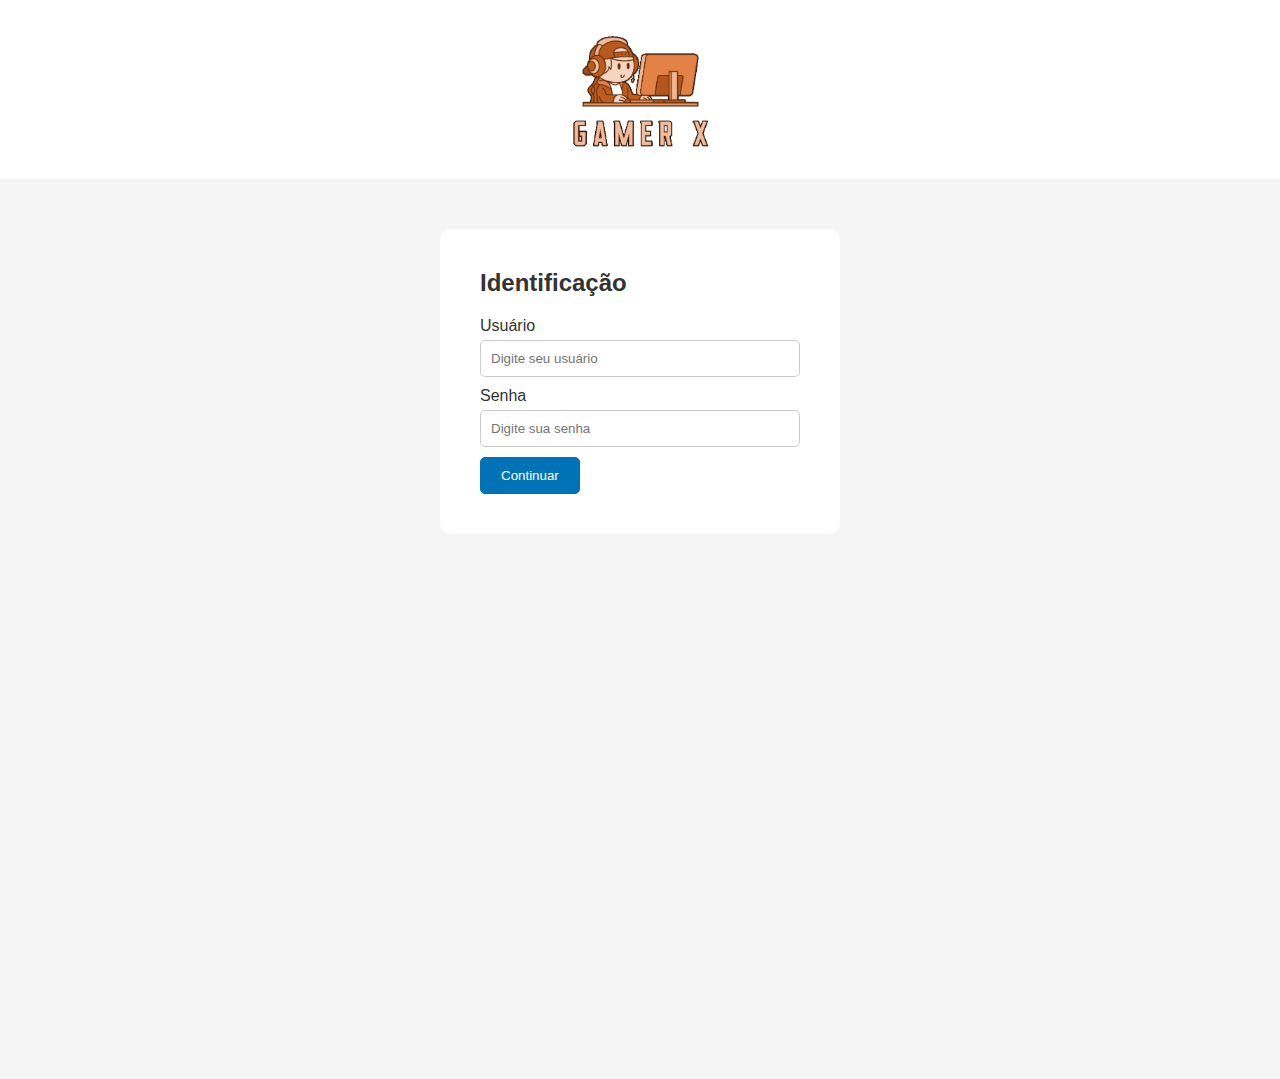
<file: src/main/resources/static/index.html>
<!DOCTYPE html>
<html lang="pt-br">
<head>
    <meta charset="UTF-8">
    <meta name="viewport" content="width=device-width, initial-scale=1.0">
    <title>Login - Gamer X</title>
    <link rel="stylesheet" href="CSS/style.css">
</head>
<body>
<header>
    <a href="#">
        <img src="img/logoEmpresa.png" alt="Pc Gamer">
    </a>
</header>
<main>
    <section class="login">
        <h2>Identificação</h2>
        <form id="loginForm">
            <label for="usuario">Usuário</label>
            <input type="text" id="email" name="email" placeholder="Digite seu usuário">
            <label for="senha">Senha</label>
            <input type="password" id="senha" name="senha" placeholder="Digite sua senha">
            <button type="submit">Continuar</button>
        </form>
    </section>
</main>

<script>
       document.getElementById('loginForm').addEventListener('submit', async function(e) {
    e.preventDefault();

    const email = document.getElementById('email').value;
    const senha = document.getElementById('senha').value;

    try {
        const response = await fetch('/auth/login', {
            method: 'POST',
            headers: {
                'Content-Type': 'application/json',
            },
            body: JSON.stringify({ email, password: senha })
        });

        if (response.ok) {
            const { token } = await response.json();
            localStorage.setItem('token', token);
            window.location.href = 'listaUsuario.html';
        } else {
            alert('Login falhou! Por favor, verifique suas credenciais.');
        }
    } catch (error) {
        console.error('Erro ao tentar login:', error);
        alert('Erro ao tentar login.');
    }
});

   </script>
</body>
</html>
</file>
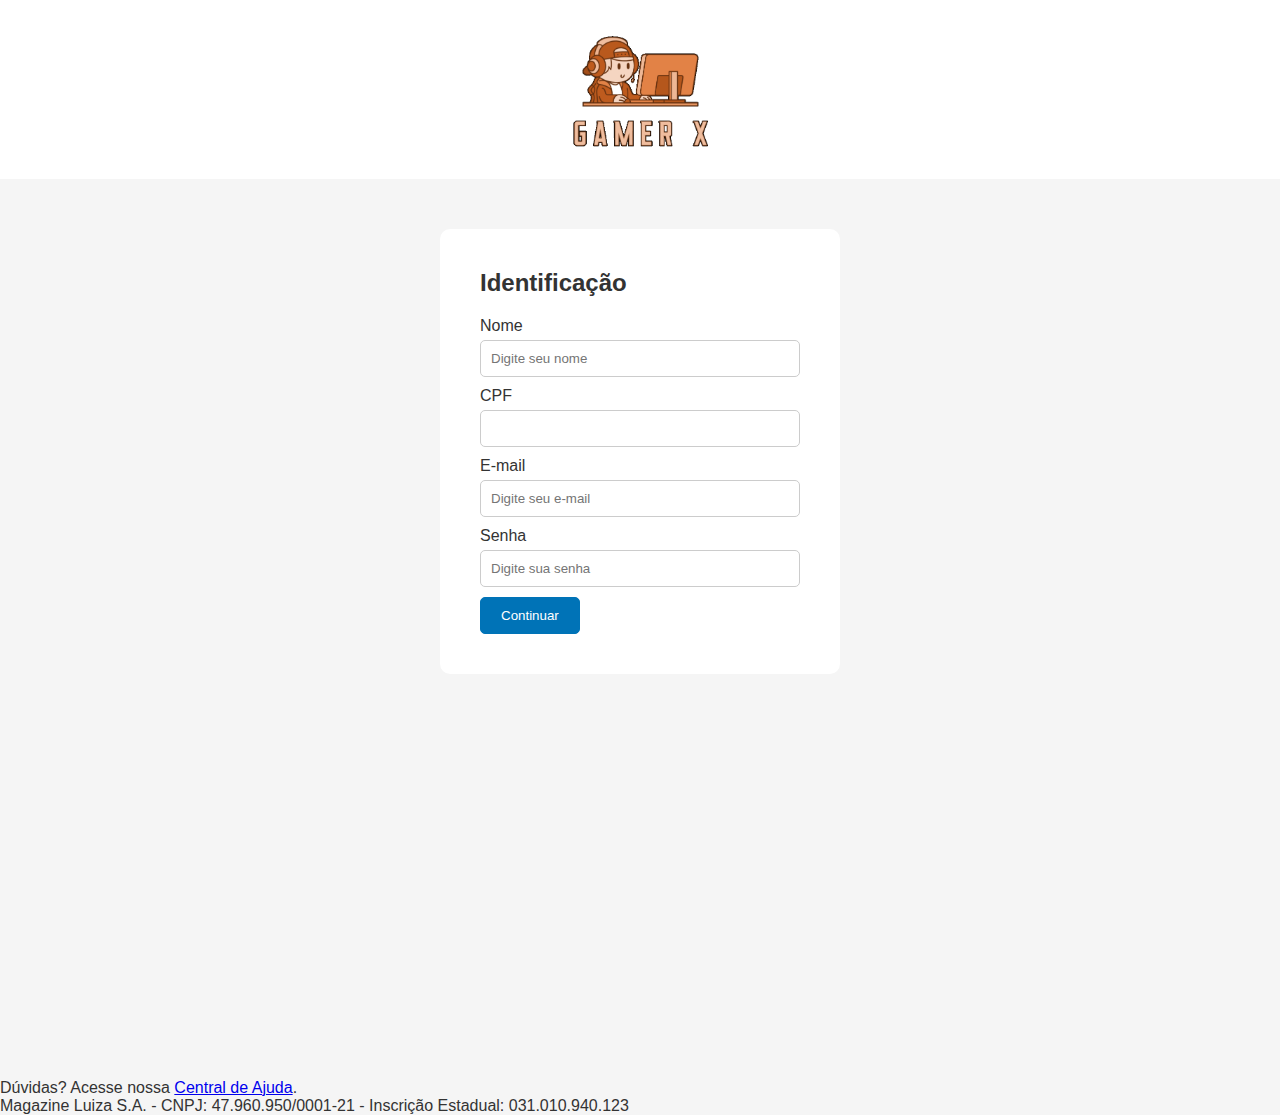
<file: src/main/resources/static/telaCadastro.html>
<!DOCTYPE html>
<html lang="pt-br">
<head>
    <meta charset="UTF-8">
    <meta name="viewport" content="width=device-width, initial-scale=1.0">
    <title>Cadastro - Gamer X</title>
    <link rel="stylesheet" href="CSS/style.css">

</head>
<body>
    <header>
        <a href="#">
            <img src="img/logoEmpresa.png" alt="Pc Gamer">
        </a>
    </header>
    <main>
        <section class="login">
            <h2>Identificação</h2>


            <form action="/auth/register" method="post">
                <label for="usuario">Nome</label>
                <input type="text" id="nome" name="nome" placeholder="Digite seu nome">

                <label for="cpf">CPF</label>
                <input type="text" id="cpf" name="cpf" maxlength="14" title="Digite seu CPF" required>

                <label for="email">E-mail</label>
                <input type="email" id="email" name="email" placeholder="Digite seu e-mail">

                <label for="senha">Senha</label>
                <input type="password" id="senha" name="senha" placeholder="Digite sua senha">

                <input type="hidden" name="active" value="1">
                <input type="hidden" name="role" value="user">


                <button type="submit">Continuar</button>
            </form>
        </section>
    </main>
    <footer>
        <p>
            Dúvidas? Acesse nossa <a href="#">Central de Ajuda</a>.
        </p>
        <p>
            Magazine Luiza S.A. - CNPJ: 47.960.950/0001-21 - Inscrição Estadual: 031.010.940.123
        </p>
    </footer>
    <script src="JS/autoPreencheCPF.js"></script>
</body>
</html>
</file>
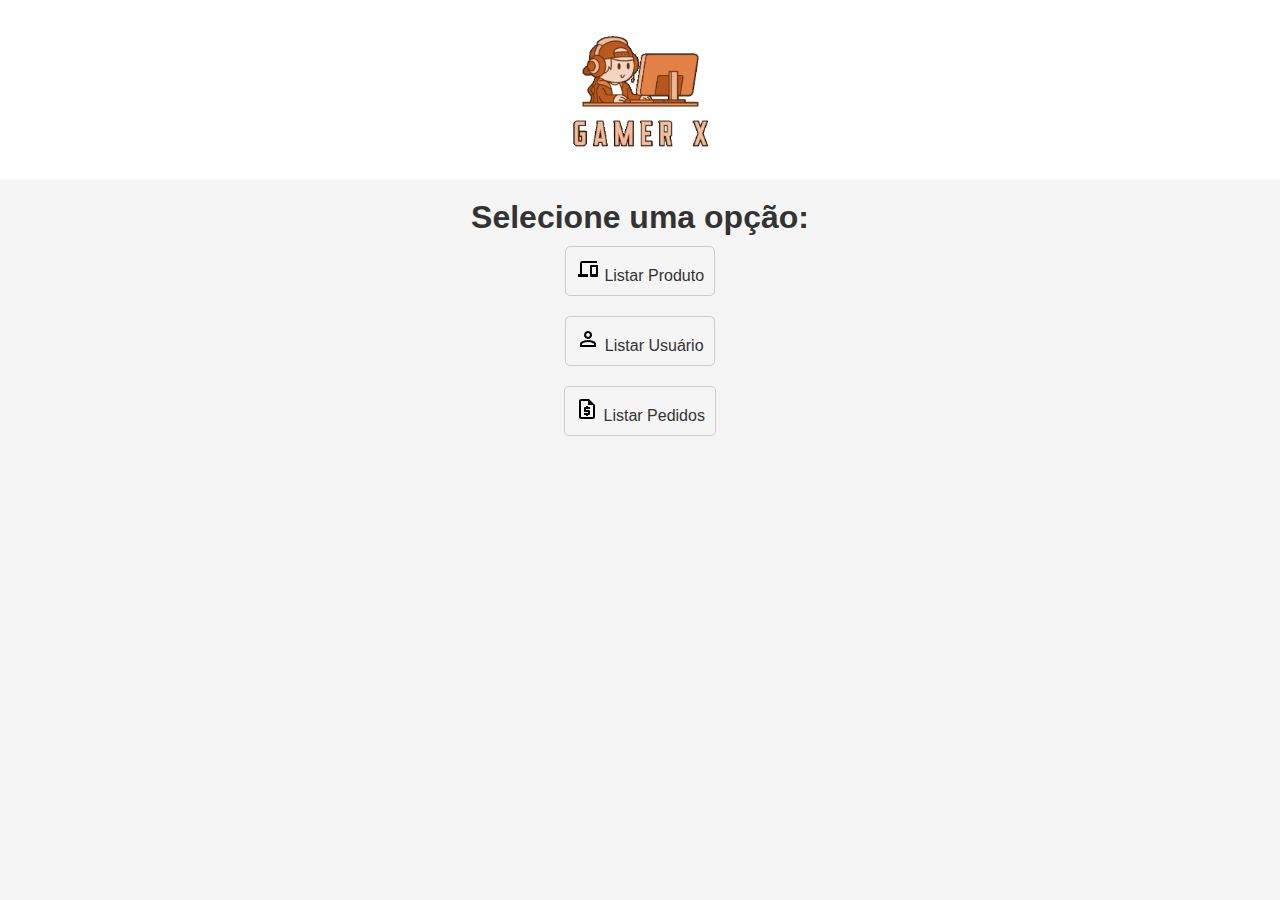
<file: src/main/resources/static/telaOpcoes.html>
<!DOCTYPE html>
<html lang="pt-br">
<head>
    <meta charset="UTF-8">
    <meta name="viewport" content="width=device-width, initial-scale=1.0">
    <title>Tela de Opções</title>
    <link rel="stylesheet" href="CSS/opcoes.css">
</head>
<body>
    <header>
        <a href="#">
            <img src="img/logoEmpresa.png" alt="Pc Gamer">
        </a>
    </header>
    <h1>Selecione uma opção:</h1>
    <ul>
    <li><a href="#"><img src="img/device.png"> Listar Produto</a></li>
    <li><a href="#"><img src="img/person.png"> Listar Usuário</a></li>
    <li><a href="#"><img src="img/request.png"> Listar Pedidos</a></li>
</ul>
</body>
</html>
</file>
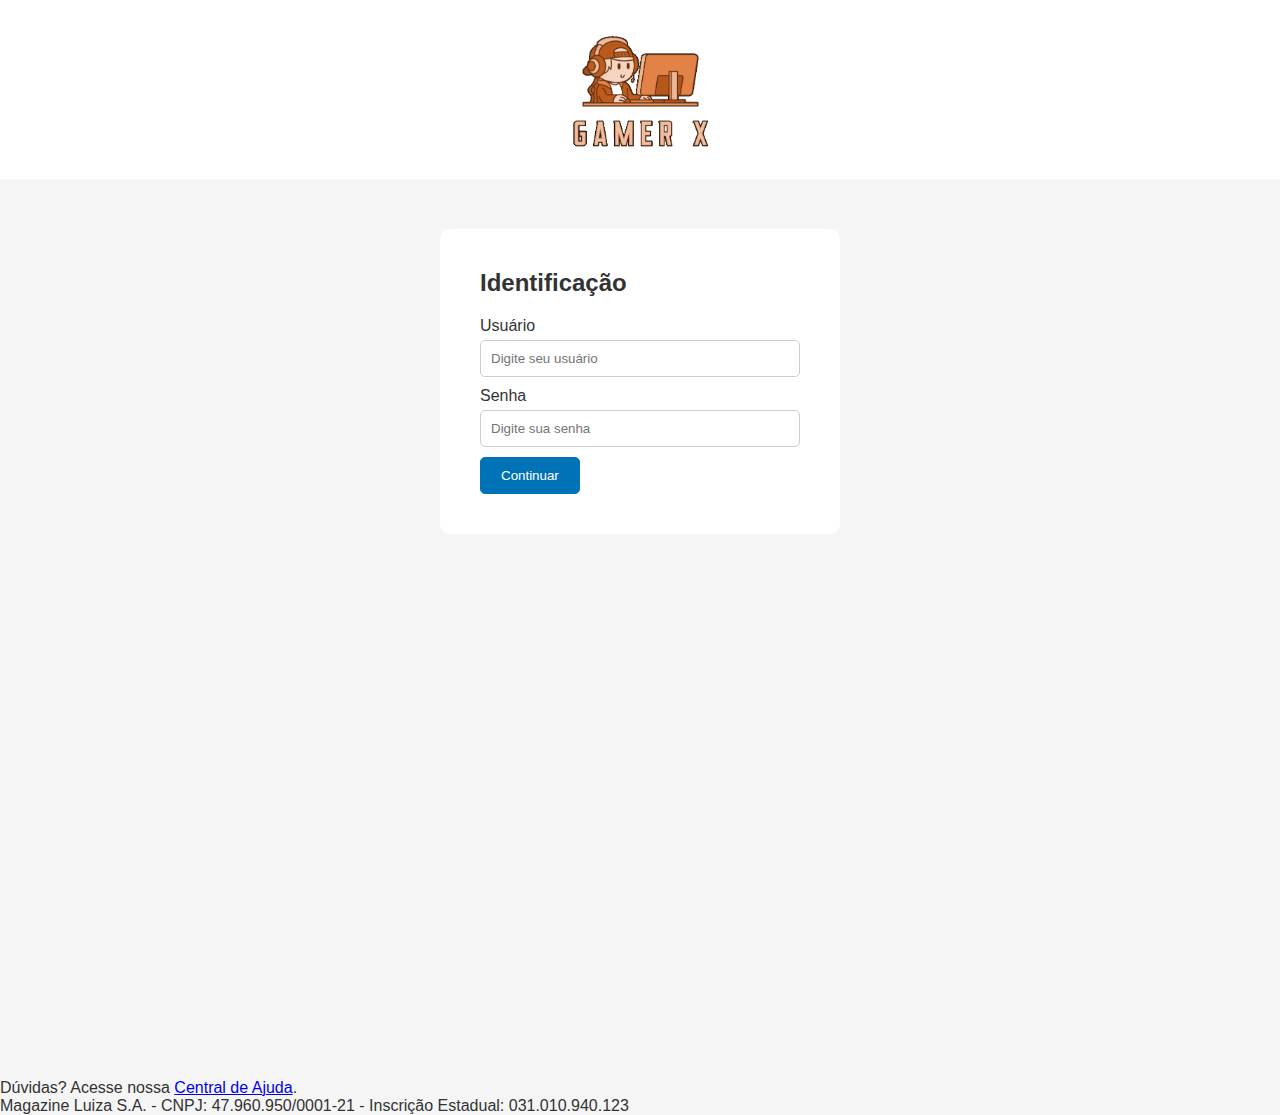
<file: src/main/resources/static/Front/telasProjeto-main/telaLogin.html>
<!DOCTYPE html>
<html lang="pt-br">
<head>
    <meta charset="UTF-8">
    <meta name="viewport" content="width=device-width, initial-scale=1.0">
    <title>Login - Gamer X</title>
    <link rel="stylesheet" href="CSS/style.css">
</head>
<body>
    <header>
        <a href="#">
            <img src="img/logoEmpresa.png" alt="Pc Gamer">
        </a>
    </header>
    <main>
        <section class="login">
            <h2>Identificação</h2>
            <form action="#">
                <label for="usuario">Usuário</label>
                <input type="text" id="email" name="email" placeholder="Digite seu usuário">
                <label for="senha">Senha</label>
                <input type="password" id="senha" name="senha" placeholder="Digite sua senha">
                <button type="submit">Continuar</button>
            </form>
        </section>
    </main>
    <footer>
        <p>
            Dúvidas? Acesse nossa <a href="#">Central de Ajuda</a>.
        </p>
        <p>
            Magazine Luiza S.A. - CNPJ: 47.960.950/0001-21 - Inscrição Estadual: 031.010.940.123
        </p>
    </footer>
</body>
</html>
</file>
<file: src/main/resources/static/CSS/style.css>
* {
    margin: 0;
    padding: 0;
    box-sizing: border-box;
}

/* Estilos gerais */
body {
    font-family: Arial, sans-serif;
    font-size: 16px;
    color: #333;
    background-color: #f5f5f5;
}

/* Header */
header {
    background-color: #fff;
    padding: 20px 0;
    text-align: center;
}

header img {
    width: 150px;
}

/* Main */
main {
    display: flex;
    flex-direction: column;
    min-height: 100vh;
}

/* Section Login */
section.login {
    background-color: #fff;
    padding: 40px;
    width: 400px;
    margin: 0 auto;
    border-radius: 10px;
	margin-top: 50px; /* Altera o valor para a distância desejada */
}

section.login h2 {
    font-size: 24px;
    margin-bottom: 20px;
}

section.login p {
    margin-bottom: 10px;
}

section.login a {
    color: #0073b7;
    text-decoration: none;
}

section.login form {
    margin-top: 20px;
}

section.login label {
    margin-bottom: 5px;
    display: block;
}

section.login input {
    width: 100%;
    padding: 10px;
    border: 1px solid #ccc;
    border-radius: 5px;
    margin-bottom: 10px;
}

section.login button {
    background-color: #0073b7;
    color: #fff;
    padding: 10px 20px;
    border: 1px solid #0073b7;
    border-radius: 5px;
    cursor: pointer;
    transition: 0.3s;
}
</file>
<file: src/main/resources/static/CSS/opcoes.css>
* {
    margin: 0;
    padding: 0;
    box-sizing: border-box;
}

body {
        font-family: Arial, sans-serif;
    font-size: 16px;
    color: #333;
    background-color: #f5f5f5;
}

h1 {
    text-align: center;
    margin-top: 20px;
}

ul {
    list-style: none;
    padding: 0;
    margin: 0 auto;
    width: 300px;
    text-align: center;
}

ul li {
    display: inline-block;
    padding: 10px;
    margin: 10px;
    border: 1px solid #ccc;
    border-radius: 5px;
}

ul li a {
    color: #333;
    text-decoration: none;
}

ul li a:hover {
    color: #0073b7;
}

header {
    background-color: #fff;
    padding: 20px 0;
    text-align: center;
}

header img {
    width: 150px;
}
</file>
<file: src/main/resources/static/Front/telasProjeto-main/CSS/style.css>
* {
    margin: 0;
    padding: 0;
    box-sizing: border-box;
}

/* Estilos gerais */
body {
    font-family: Arial, sans-serif;
    font-size: 16px;
    color: #333;
    background-color: #f5f5f5;
}

/* Header */
header {
    background-color: #fff;
    padding: 20px 0;
    text-align: center;
}

header img {
    width: 150px;
}

/* Main */
main {
    display: flex;
    flex-direction: column;
    min-height: 100vh;
}

/* Section Login */
section.login {
    background-color: #fff;
    padding: 40px;
    width: 400px;
    margin: 0 auto;
    border-radius: 10px;
	margin-top: 50px; /* Altera o valor para a distância desejada */
}

section.login h2 {
    font-size: 24px;
    margin-bottom: 20px;
}

section.login p {
    margin-bottom: 10px;
}

section.login a {
    color: #0073b7;
    text-decoration: none;
}

section.login form {
    margin-top: 20px;
}

section.login label {
    margin-bottom: 5px;
    display: block;
}

section.login input {
    width: 100%;
    padding: 10px;
    border: 1px solid #ccc;
    border-radius: 5px;
    margin-bottom: 10px;
}

section.login button {
    background-color: #0073b7;
    color: #fff;
    padding: 10px 20px;
    border: 1px solid #0073b7;
    border-radius: 5px;
    cursor: pointer;
    transition: 0.3s;
}
</file>
